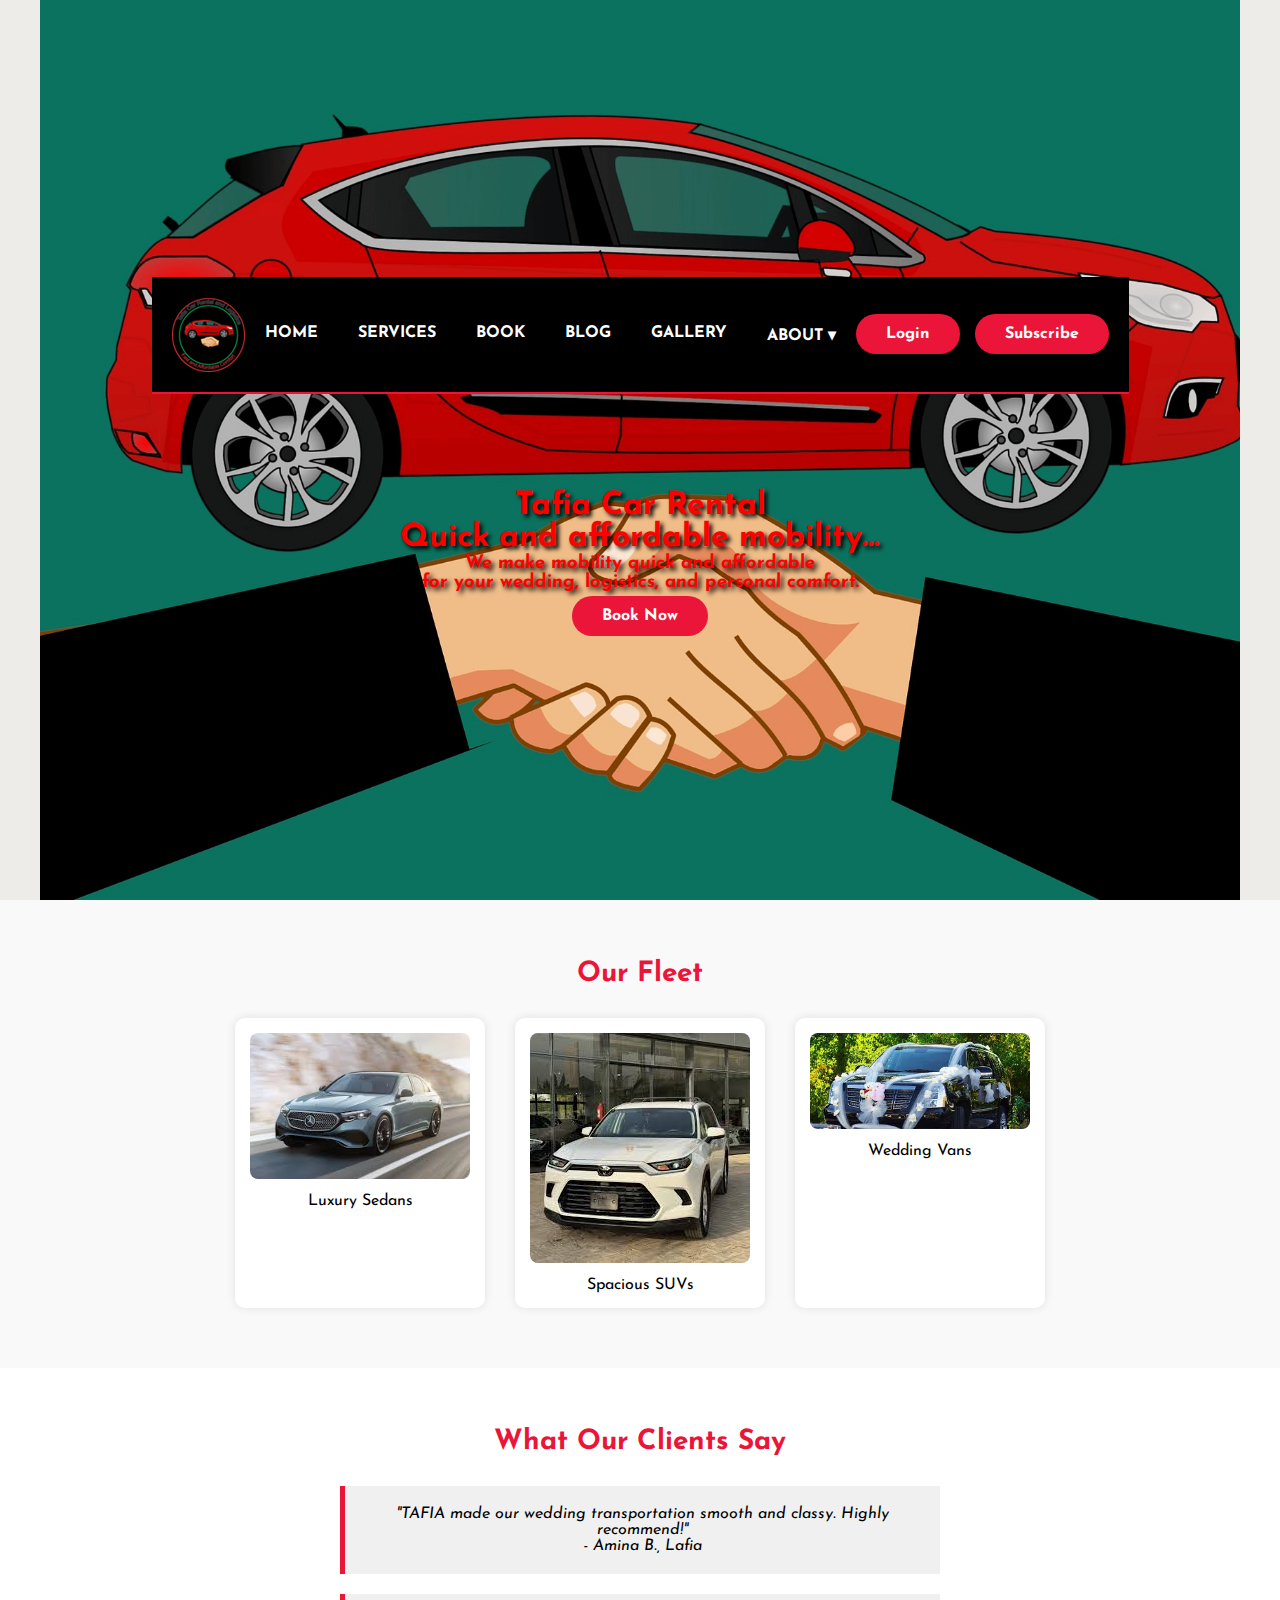
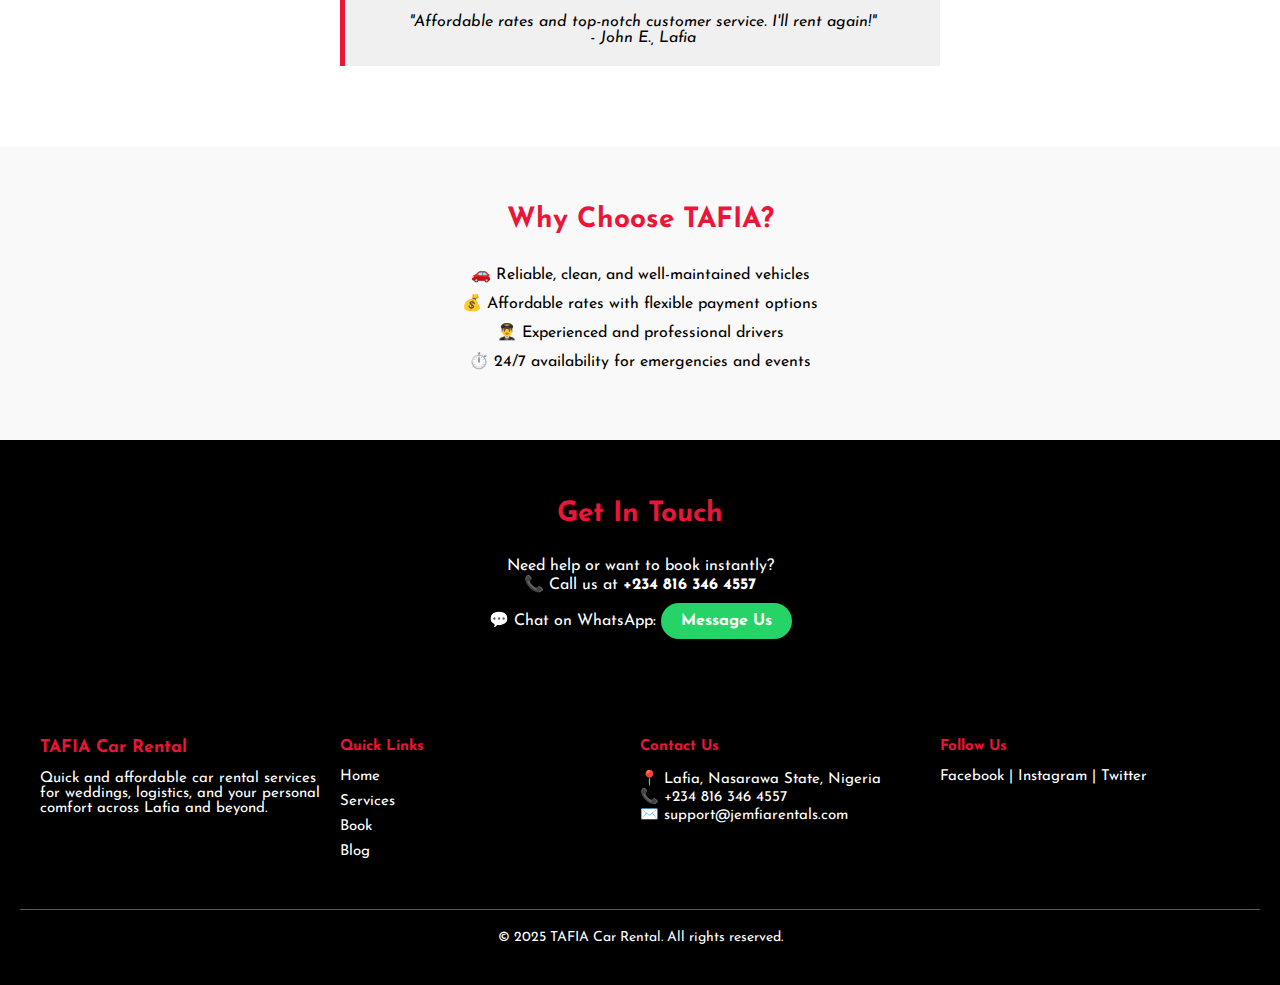
<file: index.html>
<!DOCTYPE HTML>
<html lang="en">
<head>
    <meta charset="UTF-8">
    <meta name="viewport" content="width=device-width, initial-scale=1.0">
    <meta name="description" content="Tafia Car Rental - Quick and affordable mobility solutions.">
    <meta name="keywords" content="Car Rental, Mobility, Wedding, Logistics, Comfort">
    <meta name="author" content="TAFIA">
    <meta name="robots" content="index, follow">
    <meta property="og:title" content="TAFIA Car Rental">
    <meta property="og:description" content="We make mobility quick and affordable for weddings, logistics, and personal comfort.">
    <meta name="twitter:card" content="summary_large_image">
    <meta name="twitter:title" content="TAFIA Car Rental">
    <meta name="twitter:description" content="Quick and affordable mobility solutions for all occasions.">
    <link rel="icon" type="image/png" href="images/favicon.png">
    <link rel="stylesheet" href="css/style.css">
    
    <title>TAFIA Car Rental</title>
    <!-- Google Analytics -->
    <script async src="https://www.googletagmanager.com/gtag/js?id=G-XXXXXXX"></script>
    <script>
      window.dataLayer = window.dataLayer || [];
      function gtag(){ dataLayer.push(arguments); }
      gtag('js', new Date());
      gtag('config', 'G-L6NFEG2ND8');
    </script>
</head>
<body>

<div class="hero container">
    <nav class="nav flex-container">
      <img src="image/Tafia car rental.png" alt="TCRL">
        <ul class="nav-list">
            <li><a href="index.html">HOME</a></li>
            <li><a href="shop.html">SERVICES</a></li>
            <li><a href="book.html">BOOK</a></li>
            <li><a href="blog.html">BLOG</a></li>
            <li><a href="gallery.html">GALLERY</a></li>
            <li class="dropdown">
                <a href="#">ABOUT ▾</a>
                <ul class="dropdown-menu">
                    <li><a href="#fleet">Our Fleet</a></li>
                    <li><a href="#testimonials">Testimonials</a></li>
                    <li><a href="#why-us">Why Choose Us</a></li>
                    <li><a href="#contact">Contact Us</a></li>
                </ul>
            </li>
        </ul>
        <div class="auth-links">
            <a href="signin.html" class="sub btn-primary" id="in">Login</a>
            <a href="signup.html" class="sub btn-secondary">Subscribe</a>
        </div>
    </nav>

    <header id="showcase">
        <h1>Tafia Car Rental<br>Quick and affordable mobility...</h1>
        <h3 class="action text-center">We make mobility quick and affordable<br>for your wedding, logistics, and personal comfort.</h3>
        <br>
        <a href="book.html" class="button btn-lg">Book Now</a>
    </header>
</div>

<!-- Fleet Showcase Section -->
<section id="fleet" class="fleet">
  <h2>Our Fleet</h2>
  <div class="fleet-gallery">
    <div class="car-card">
      <img src="image/6.jpeg" alt="Sedan">
      <p>Luxury Sedans</p>
    </div>
    <div class="car-card">
      <img src="image/2.jpeg" alt="SUV">
      <p>Spacious SUVs</p>
    </div>
    <div class="car-card">
      <img src="image/wed.jpeg" alt="Van">
      <p>Wedding Vans</p>
    </div>
  </div>
</section>

<!-- Testimonials Section -->
<section id="testimonials" class="testimonials">
  <h2>What Our Clients Say</h2>
  <div class="testimonial-box">
    <p>"TAFIA made our wedding transportation smooth and classy. Highly recommend!"</p>
    <span>- Amina B., Lafia</span>
  </div>
  <div class="testimonial-box">
    <p>"Affordable rates and top-notch customer service. I'll rent again!"</p>
    <span>- John E., Lafia</span>
  </div>
</section>

<!-- Why Choose Us Section -->
<section id="why-us" class="why-us">
  <h2>Why Choose TAFIA?</h2>
  <ul>
    <li>🚗 Reliable, clean, and well-maintained vehicles</li>
    <li>💰 Affordable rates with flexible payment options</li>
    <li>👨‍✈️ Experienced and professional drivers</li>
    <li>⏱️ 24/7 availability for emergencies and events</li>
  </ul>
</section>

<!-- Contact / WhatsApp Section -->
<section id="contact" class="contact-info">
  <h2>Get In Touch</h2>
  <p>Need help or want to book instantly?</p>
  <p>📞 Call us at <strong>+234 816 346 4557</strong></p>
  <p>💬 Chat on WhatsApp: 
  <a href="https://wa.me/2348163464557" rel="noopener" target="_blank" class="whatsapp-btn">Message Us</a>
  </p>
</section>

</body>
<footer class="footer">
  <div class="footer-container">
    <div class="footer-section about">
      <h3>TAFIA Car Rental</h3>
      <p>Quick and affordable car rental services for weddings, logistics, and your personal comfort across Lafia and beyond.</p>
    </div>

    <div class="footer-section links">
      <h4>Quick Links</h4>
      <ul>
        <li><a href="index.html">Home</a></li>
        <li><a href="shop.html">Services</a></li>
        <li><a href="book.html">Book</a></li>
        <li><a href="blog.html">Blog</a></li>
      </ul>
    </div>

    <div class="footer-section contact">
      <h4>Contact Us</h4>
      <p>📍 Lafia, Nasarawa State, Nigeria</p>
      <p>📞 +234 816 346 4557</p>
      <p>✉️ support@jemfiarentals.com</p>
    </div>

    <div class="footer-section social">
      <h4>Follow Us</h4>
      <a href="#" target="_blank">Facebook</a> |
      <a href="#" target="_blank">Instagram</a> |
      <a href="#" target="_blank">Twitter</a>
    </div>
  </div>

  <div class="footer-bottom">
    <p>&copy; 2025 TAFIA Car Rental. All rights reserved.</p>
  </div>
</footer>

</html>


<!----
<!DOCTYPE HTML>
<html>
  
<Head>
<link rel="stylesheet" href="css/style.css">
<title>JEMFIA</title>
</Head>

<body> 

<div class="hero">
<nav>

<ul>

 
               <li> <a href="index.html"> HOME </a> </li>
              <li> <a href="book.html"> SERVICES</a> </li>
              <li> <a href="shop.html"> SHOP </a> </li>
               <li> <a href="blog.html"> BLOG </a> </li>
               
</ul>
            <a href="signin.html" class="sub" id="in">Sign-IN </a> 
            <a href="signup.html" class="sub"> Subscribe </a>
</nav>
<header id="showcase"> 
         <h1>Jemfia Car Rental<br> 
          quick and affordable mobility...
        </h1>
<h3 class="action"> we make mobility quick and affordable <br>
for your wedding, logistics, and perfornal comfort.</h3> <br>
<a href="signup.html" class="button"> Book Now </a>
</header>
</div>

<marquee>


 </marquee>
 


</body>
</html> -->
</file>
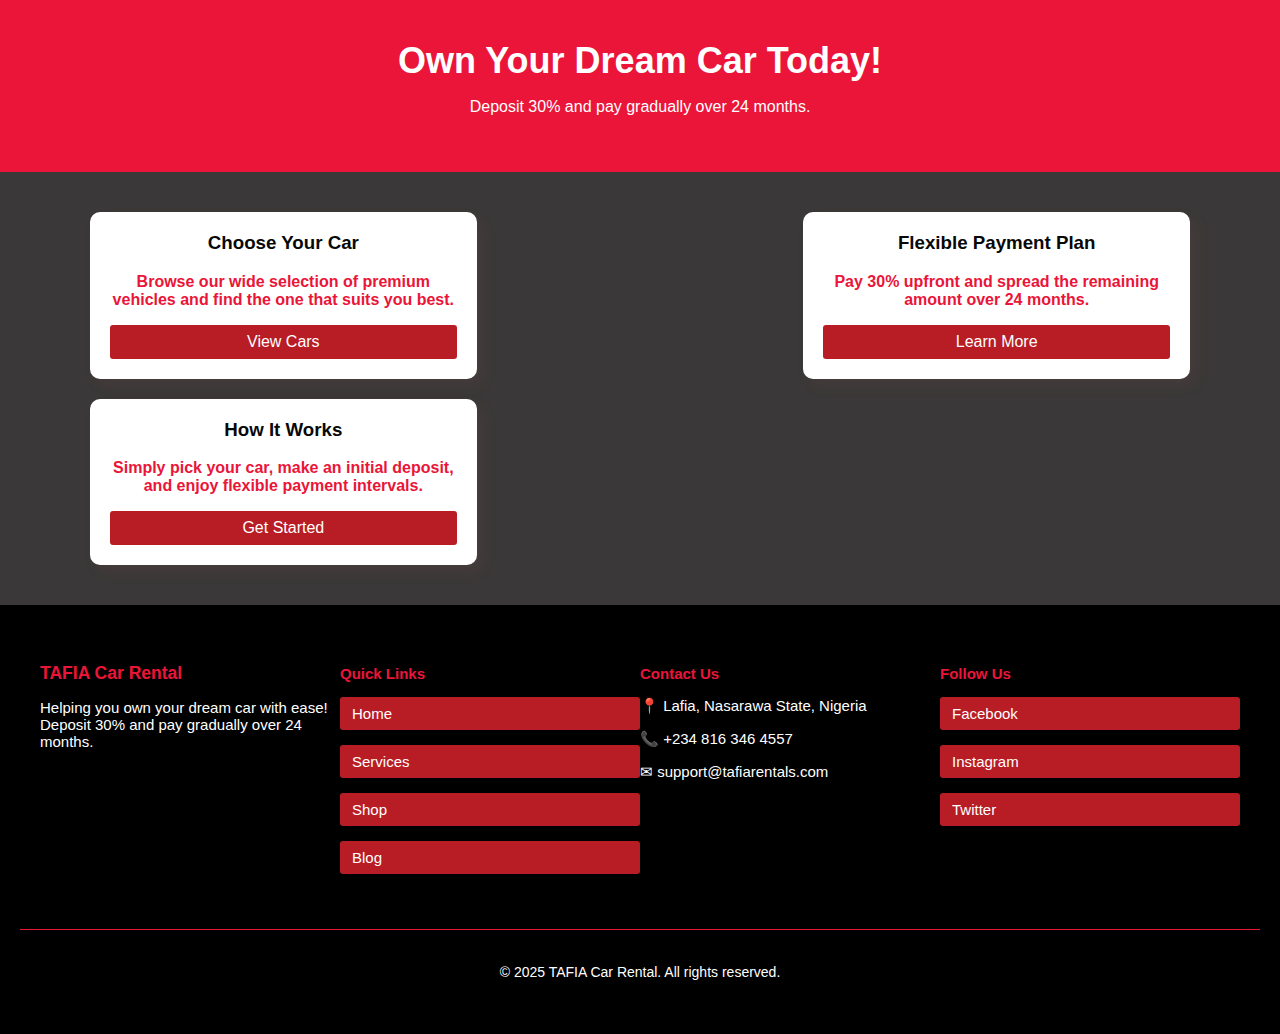
<file: car-buy.html>
<!DOCTYPE html>
<html lang="en">
<head>
    <meta charset="UTF-8">
    <meta name="viewport" content="width=device-width, initial-scale=1.0">
    <title>Buy a Car | TAFIA Car Rental</title>
    <link rel="stylesheet" href="css/car-buy.css">
</head>
<body>

    <header class="article-header">
        <h1>Own Your Dream Car Today!</h1>
        <p>Deposit 30% and pay gradually over 24 months.</p>
    </header>

    <section class="article-grid">
        <div class="article-item">
            <article class="article">
                <h3>Choose Your Car</h3>
                <p>Browse our wide selection of premium vehicles and find the one that suits you best.</p>
                <a href="car-selection.html">View Cars</a>
            </article>

            <article class="article">
                <h3>Flexible Payment Plan</h3>
                <p>Pay 30% upfront and spread the remaining amount over 24 months.</p>
                <a href="payment-options.html">Learn More</a>
            </article>

            <article class="article">
                <h3>How It Works</h3>
                <p>Simply pick your car, make an initial deposit, and enjoy flexible payment intervals.</p>
                <a href="how-it-works.html">Get Started</a>
            </article>
        </div>
    </section>

</body>

<footer class="footer">
    <div class="footer-container">
        <div class="footer-section about">
            <h3>TAFIA Car Rental</h3>
            <p>Helping you own your dream car with ease! Deposit 30% and pay gradually over 24 months.</p>
        </div>

        <div class="footer-section links">
            <h4>Quick Links</h4>
            <ul>
                <li><a href="index.html">Home</a></li>
                <li><a href="book.html">Services</a></li>
                <li><a href="shop.html">Shop</a></li>
                <li><a href="blog.html">Blog</a></li>
            </ul>
        </div>

        <div class="footer-section contact">
            <h4>Contact Us</h4>
            <p>📍 Lafia, Nasarawa State, Nigeria</p>
            <p>📞 +234 816 346 4557</p>
            <p>✉ support@tafiarentals.com</p>
        </div>

        <div class="footer-section social">
            <h4>Follow Us</h4>
            <a href="#" target="_blank">Facebook</a>
            <a href="#" target="_blank">Instagram</a>
            <a href="#" target="_blank">Twitter</a>
        </div>
    </div>

    <div class="footer-bottom">
        <p>&copy; 2025 TAFIA Car Rental. All rights reserved.</p>
    </div>
</footer>

</html>
</file>
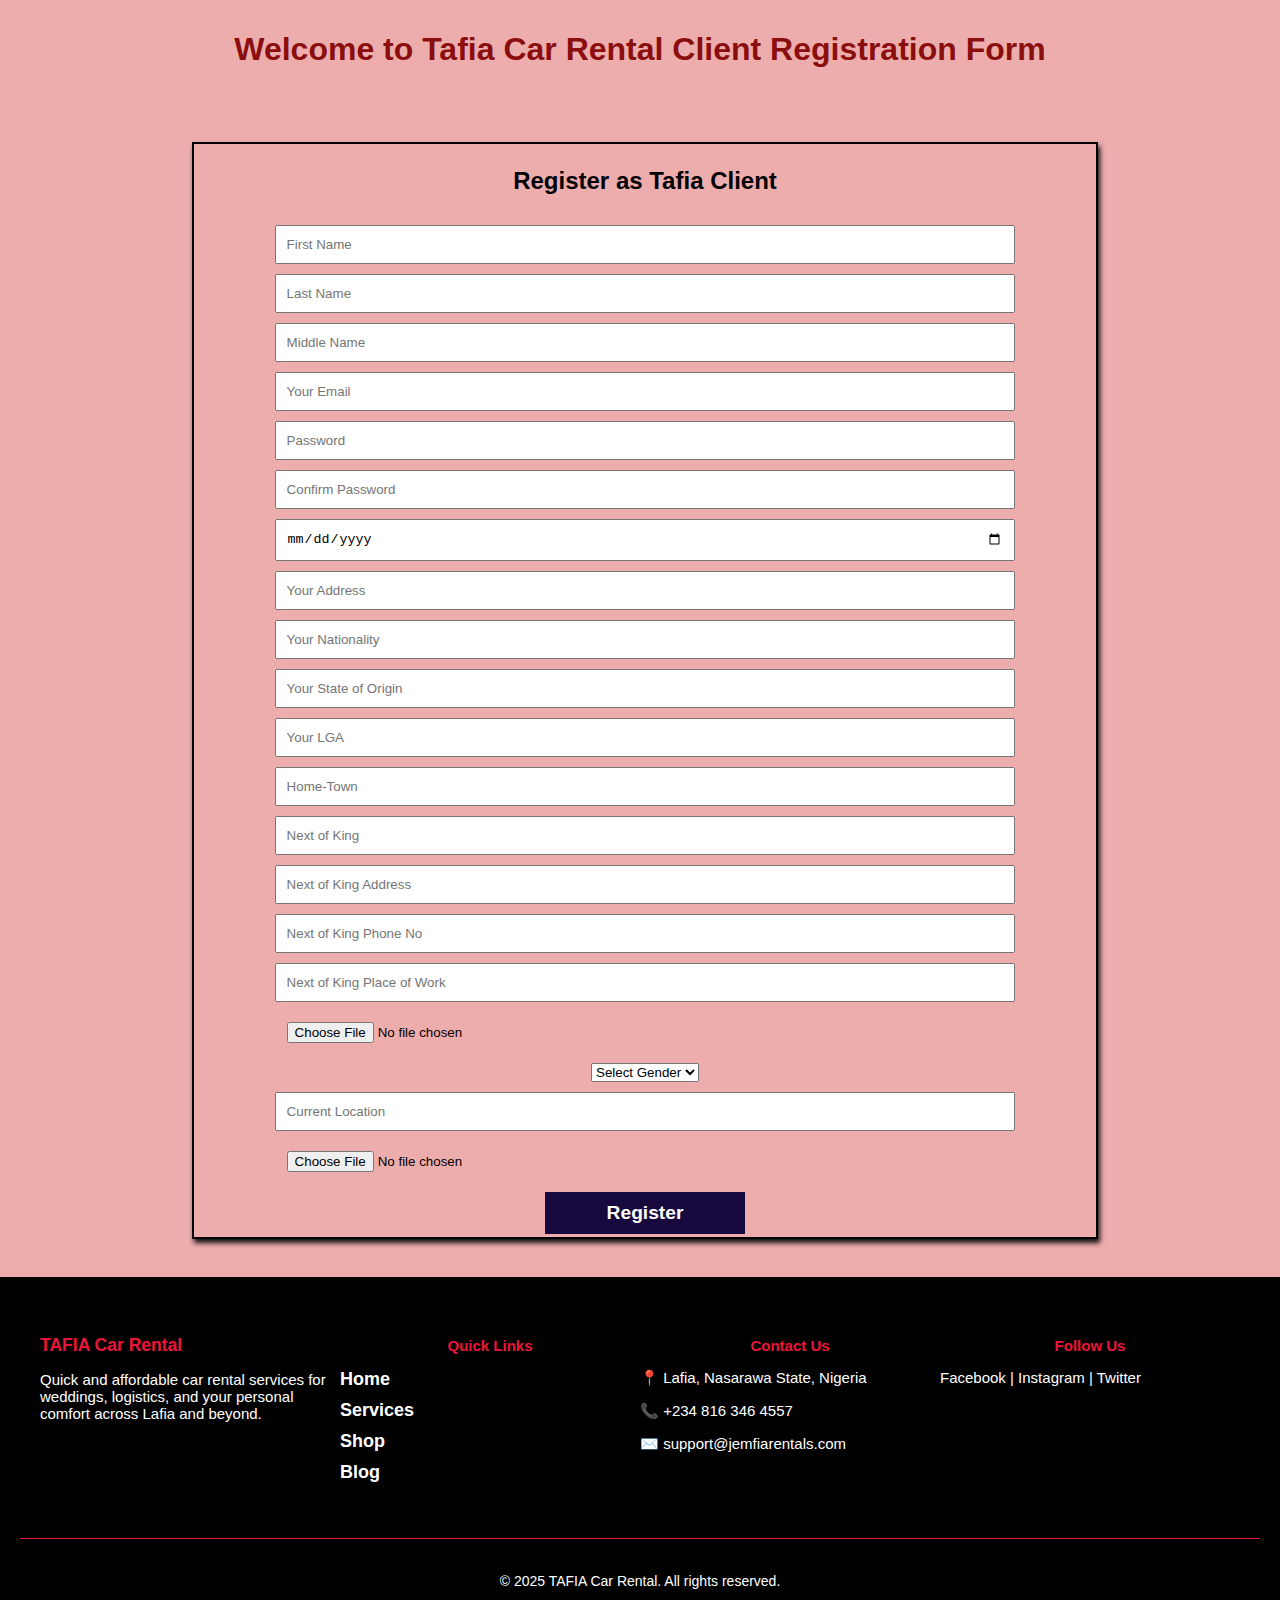
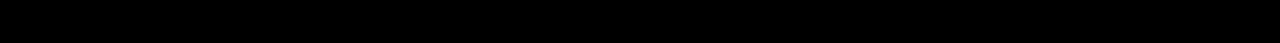
<file: client-signup.html>
<!DOCTYPE html>
<html lang="en">
<head>
    <meta charset="UTF-8">
    <meta name="viewport" content="width=device-width, initial-scale=1.0">
    <title>iShoppers - Registration</title>
    <link rel="stylesheet" href="css/register.css">
</head>
<body>
        <h1>Welcome to Tafia Car Rental Client Registration Form</h1>
        <section id="register">
            <h2>Register as Tafia Client</h2>
            <form id="register-form">
                <input type="text" name="name" placeholder="First Name" required>
                <input type="text" name="name0" placeholder="Last Name" required>
                <input type="text" name="name00" placeholder="Middle Name" optional>
                <input type="email" name="email" placeholder="Your Email" required>
                <input type="password" name="password" placeholder="Password" required>
                <input type="password" name="password" placeholder="Confirm Password" required>
                <input type="date" name="DoB" placeholder="Date of Birth" required>
                <input type="text" name="address" placeholder="Your Address" required>
                <input type="text" name="nationality" placeholder="Your Nationality" required>
                <input type="text" name="state" placeholder="Your State of Origin" required>
                <input type="text" name="localGA" placeholder="Your LGA" required>
                <input type="text" name="Town" placeholder="Home-Town" required>
                <input type="text" name="name2" placeholder="Next of King" required>
                <input type="text" name="guarantorAd" placeholder="Next of King Address" required>
                <input type="text" name="name1" placeholder="Next of King Phone No" required>
                <input type="text" name="name3" placeholder="Next of King Place of Work" required>
                <input type="file" id="next-profile_picture" name="profile_picture" placeholder="YourNext of King Photo">
                <select id="gender" title="gender" name="gender" required> <br>
                        <option value="">Select Gender</option>
                        <option value="male">Male</option>
                        <option value="female">Female</option>
    
                    </select>
        
                    <input type="text" id="location" name="location" placeholder="Current Location" required>
        
                    <input type="file" id="profile_picture" name="profile_picture" placeholder="Your Photo">
                <button type="submit" id="btn">Register</button>
            </form>
        </section>
       
        </body>
      
        <footer class="footer">
            <div class="footer-container">
              <div class="footer-section about">
                <h3>TAFIA Car Rental</h3>
                <p>Quick and affordable car rental services for weddings, logistics, and your personal comfort across Lafia and beyond.</p>
              </div>
          
              <div class="footer-section links">
                <h4>Quick Links</h4>
                <ul>
                  <li><a href="index.html">Home</a></li>
                  <li><a href="book.html">Services</a></li>
                  <li><a href="shop.html">Shop</a></li>
                  <li><a href="blog.html">Blog</a></li>
                </ul>
              </div>
          
              <div class="footer-section contact">
                <h4>Contact Us</h4>
                <p>📍 Lafia, Nasarawa State, Nigeria</p>
                <p>📞 +234 816 346 4557</p>
                <p>✉️ support@jemfiarentals.com</p>
              </div>
          
              <div class="footer-section social">
                <h4>Follow Us</h4>
                <a href="#" target="_blank">Facebook</a> |
                <a href="#" target="_blank">Instagram</a> |
                <a href="#" target="_blank">Twitter</a>
              </div>
            </div>
          
            <div class="footer-bottom">
              <p>&copy; 2025 TAFIA Car Rental. All rights reserved.</p>
            </div>
          </footer>
        </html>
</file>
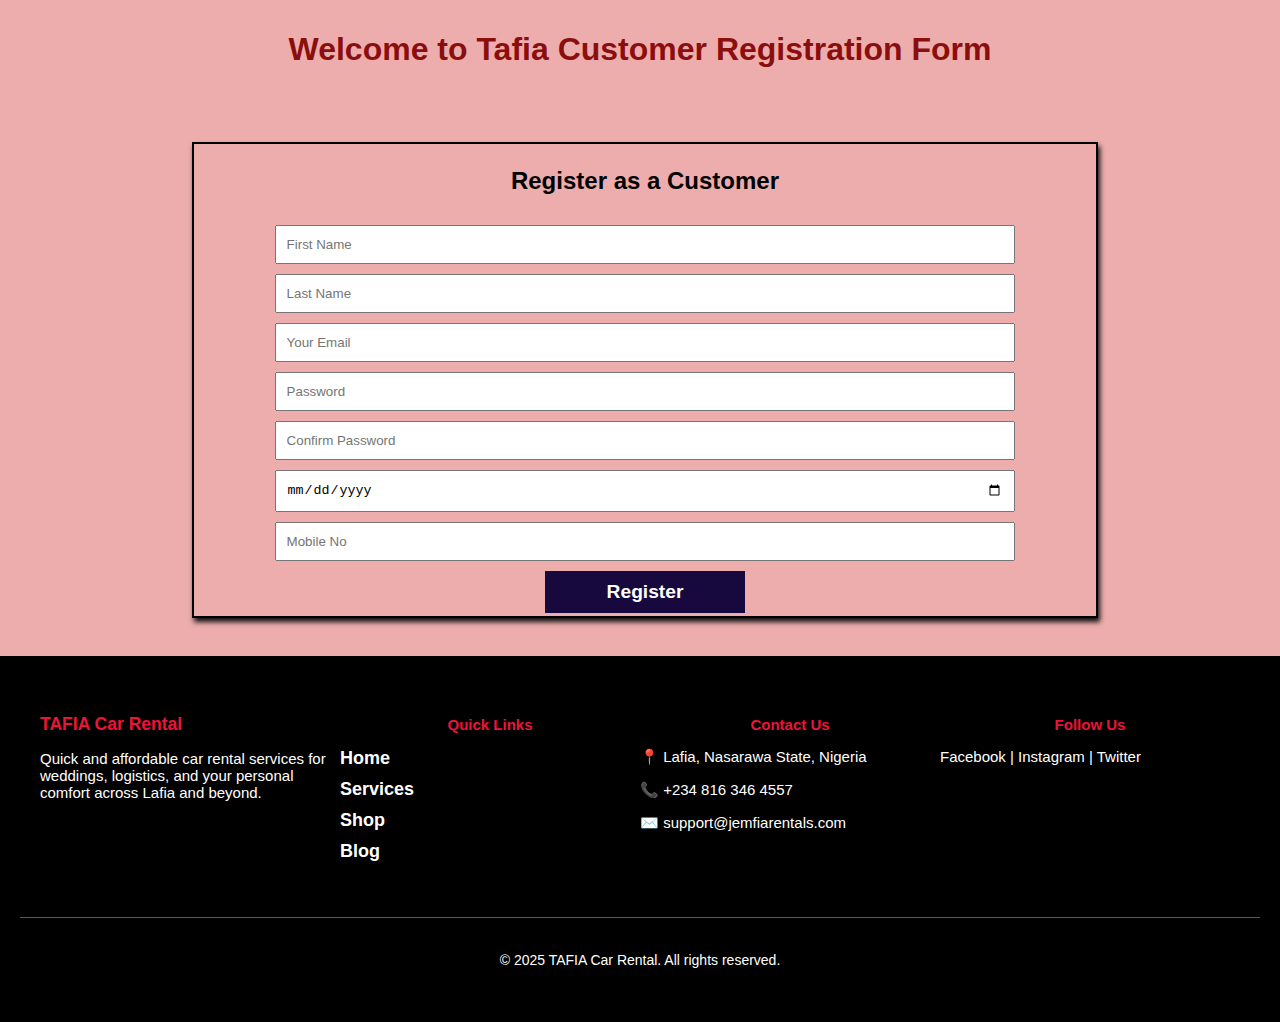
<file: customer-signup.html>
<!DOCTYPE html>
<html lang="en">
<head>
    <meta charset="UTF-8">
    <meta name="viewport" content="width=device-width, initial-scale=1.0">
    <title>Tafia| Customer - Registration</title>
    <link rel="stylesheet" href="css/register.css">
</head>
<body>
        <h1> Welcome to Tafia Customer Registration Form</h1>
        <section id="register">
            <h2>Register as a Customer</h2>
            <form id="register-form">
                <input type="text" name="name" placeholder="First Name" required>
                <input type="text" name="name" placeholder="Last Name" required>
                <input type="email" name="email" placeholder="Your Email" required>
                <input type="password" name="password" placeholder="Password" required>
                <input type="password" name="password" placeholder="Confirm Password" required>
                <input type="date" name="DoB" placeholder="Date of Birth" required>
                <input type="text" name="mobileno" placeholder="Mobile No" required>
                <button type="submit" id="btn">Register</button>
            </form>
        </section>
        
        </body>
        <script>
            document.getElementById('register-form').addEventListener('submit', function(event) {
    event.preventDefault();
    const name = event.target.name.value;
    const email = event.target.email.value;
    const password = event.target.password.value;
    const address = event.target.address.value;

    // Basic form validation
    if (!name || !email || !password || !address) {
        alert("All fields are required!");
        return;
    }

    // Sending data to the backend (placeholder)
    fetch('/register', {
        method: 'POST',
        headers: {
            'Content-Type': 'application/json'
        },
        body: JSON.stringify({ name, email, password, address })
    }).then(response => response.json())
      .then(data => {
        alert(data.message);
    }).catch(error => {
        console.error("Error:", error);
    });
});

        </script>
       
<footer class="footer">
    <div class="footer-container">
      <div class="footer-section about">
        <h3>TAFIA Car Rental</h3>
        <p>Quick and affordable car rental services for weddings, logistics, and your personal comfort across Lafia and beyond.</p>
      </div>
  
      <div class="footer-section links">
        <h4>Quick Links</h4>
        <ul>
          <li><a href="index.html">Home</a></li>
          <li><a href="book.html">Services</a></li>
          <li><a href="shop.html">Shop</a></li>
          <li><a href="blog.html">Blog</a></li>
        </ul>
      </div>
  
      <div class="footer-section contact">
        <h4>Contact Us</h4>
        <p>📍 Lafia, Nasarawa State, Nigeria</p>
        <p>📞 +234 816 346 4557</p>
        <p>✉️ support@jemfiarentals.com</p>
      </div>
  
      <div class="footer-section social">
        <h4>Follow Us</h4>
        <a href="#" target="_blank">Facebook</a> |
        <a href="#" target="_blank">Instagram</a> |
        <a href="#" target="_blank">Twitter</a>
      </div>
    </div>
  
    <div class="footer-bottom">
      <p>&copy; 2025 TAFIA Car Rental. All rights reserved.</p>
    </div>
  </footer>
        </html>
</file>
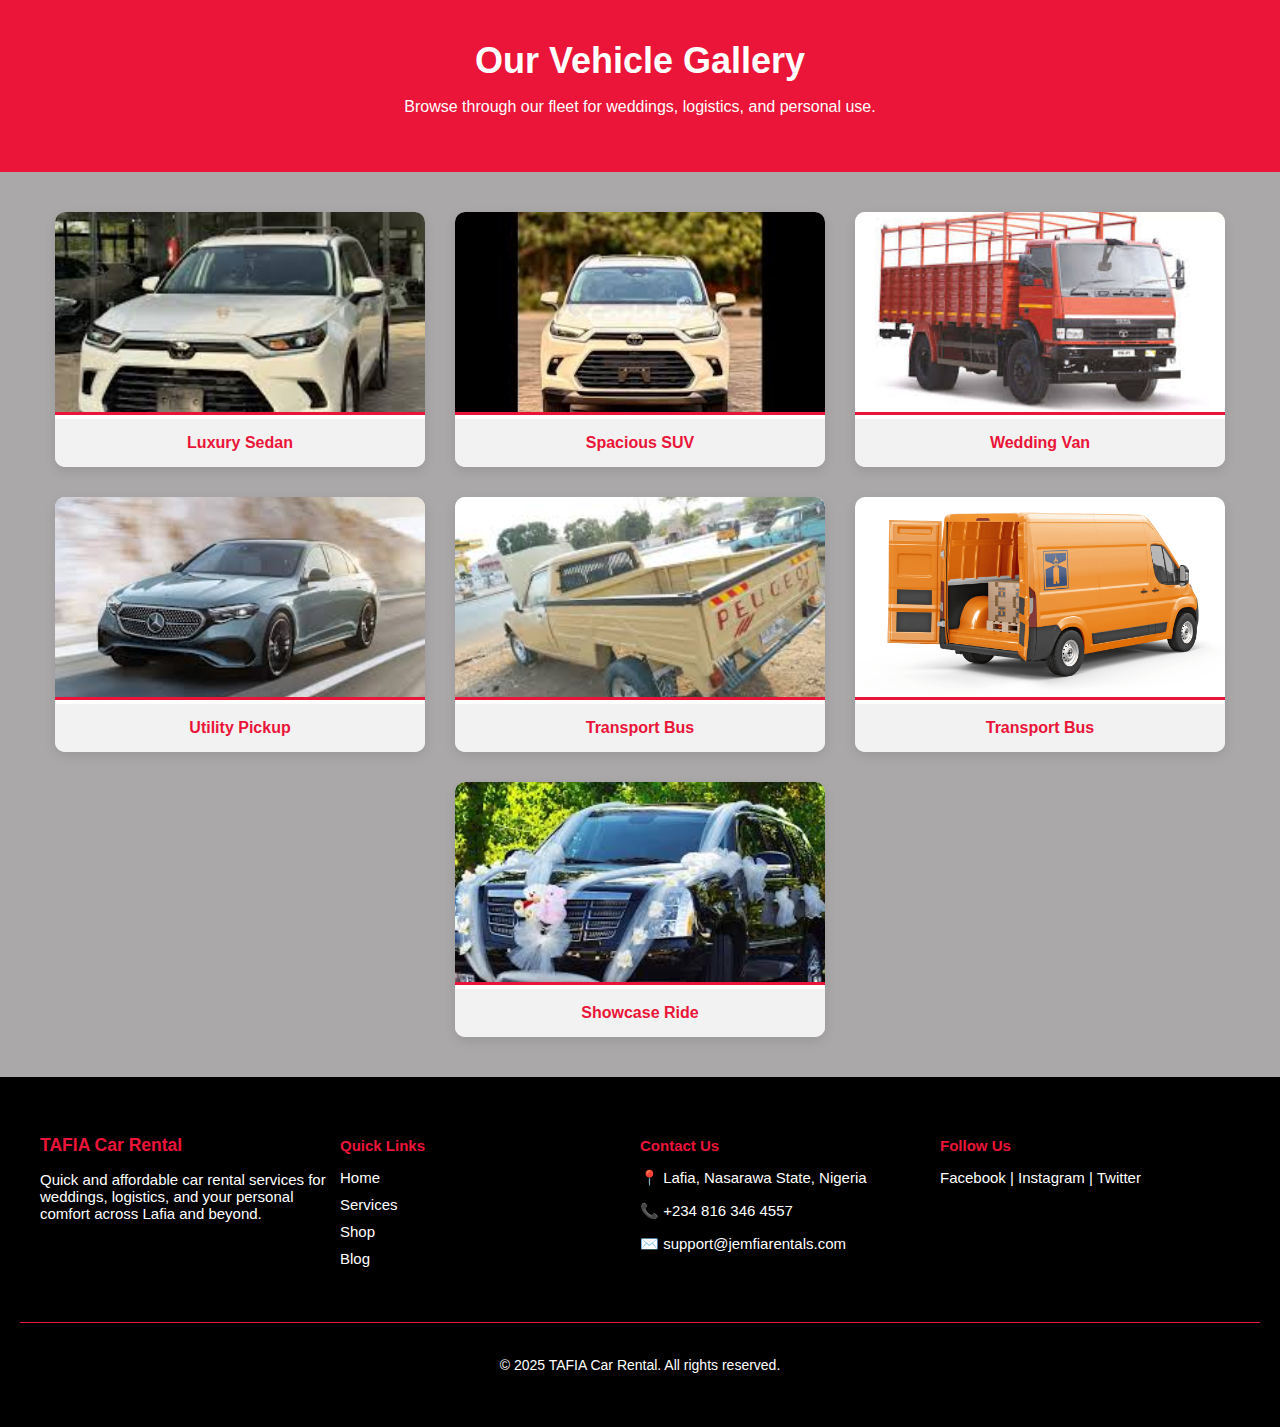
<file: gallery.html>
<!DOCTYPE html>
<html lang="en">
<head>
    <meta charset="UTF-8">
    <meta name="viewport" content="width=device-width, initial-scale=1.0">
    <title>Gallery | TAFIA Car Rental</title>
    <link rel="stylesheet" href="css/gallery-style.css">
</head>
<body>

    <header class="gallery-header">
        <h1>Our Vehicle Gallery</h1>
        <p>Browse through our fleet for weddings, logistics, and personal use.</p>
    </header>

    <section class="gallery-grid">
        <div class="gallery-item">
            <img src="image/2.jpeg" alt="Luxury Sedan">
            <p>Luxury Sedan</p>
        </div>
        <div class="gallery-item">
            <img src="image/3.jpeg" alt="Spacious SUV">
            <p>Spacious SUV</p>
        </div>
        <div class="gallery-item">
            <img src="image/4.jpeg" alt="Wedding Van">
            <p>Wedding Van</p>
        </div>
        <div class="gallery-item">
            <img src="image/6.jpeg" alt="Utility Pickup">
            <p>Utility Pickup</p>
        </div>
        <div class="gallery-item">
            <img src="image/5.jpeg" alt="Transport Bus">
            <p>Transport Bus</p>
        </div>
        <div class="gallery-item">
            <img src="image/7.png" alt="Transport Bus">
            <p>Transport Bus</p>
        </div>
        <div class="gallery-item">
            <img src="image/wed.jpeg" alt="Showcase Ride">
            <p>Showcase Ride</p>
        </div>
    </section>

</body>
<footer class="footer">
    <div class="footer-container">
      <div class="footer-section about">
        <h3>TAFIA Car Rental</h3>
        <p>Quick and affordable car rental services for weddings, logistics, and your personal comfort across Lafia and beyond.</p>
      </div>
  
      <div class="footer-section links">
        <h4>Quick Links</h4>
        <ul>
          <li><a href="index.html">Home</a></li>
          <li><a href="book.html">Services</a></li>
          <li><a href="shop.html">Shop</a></li>
          <li><a href="blog.html">Blog</a></li>
        </ul>
      </div>
  
      <div class="footer-section contact">
        <h4>Contact Us</h4>
        <p>📍 Lafia, Nasarawa State, Nigeria</p>
        <p>📞 +234 816 346 4557</p>
        <p>✉️ support@jemfiarentals.com</p>
      </div>
  
      <div class="footer-section social">
        <h4>Follow Us</h4>
        <a href="#" target="_blank">Facebook</a> |
        <a href="#" target="_blank">Instagram</a> |
        <a href="#" target="_blank">Twitter</a>
      </div>
    </div>
  
    <div class="footer-bottom">
      <p>&copy; 2025 TAFIA Car Rental. All rights reserved.</p>
    </div>
  </footer>
</html>
</file>
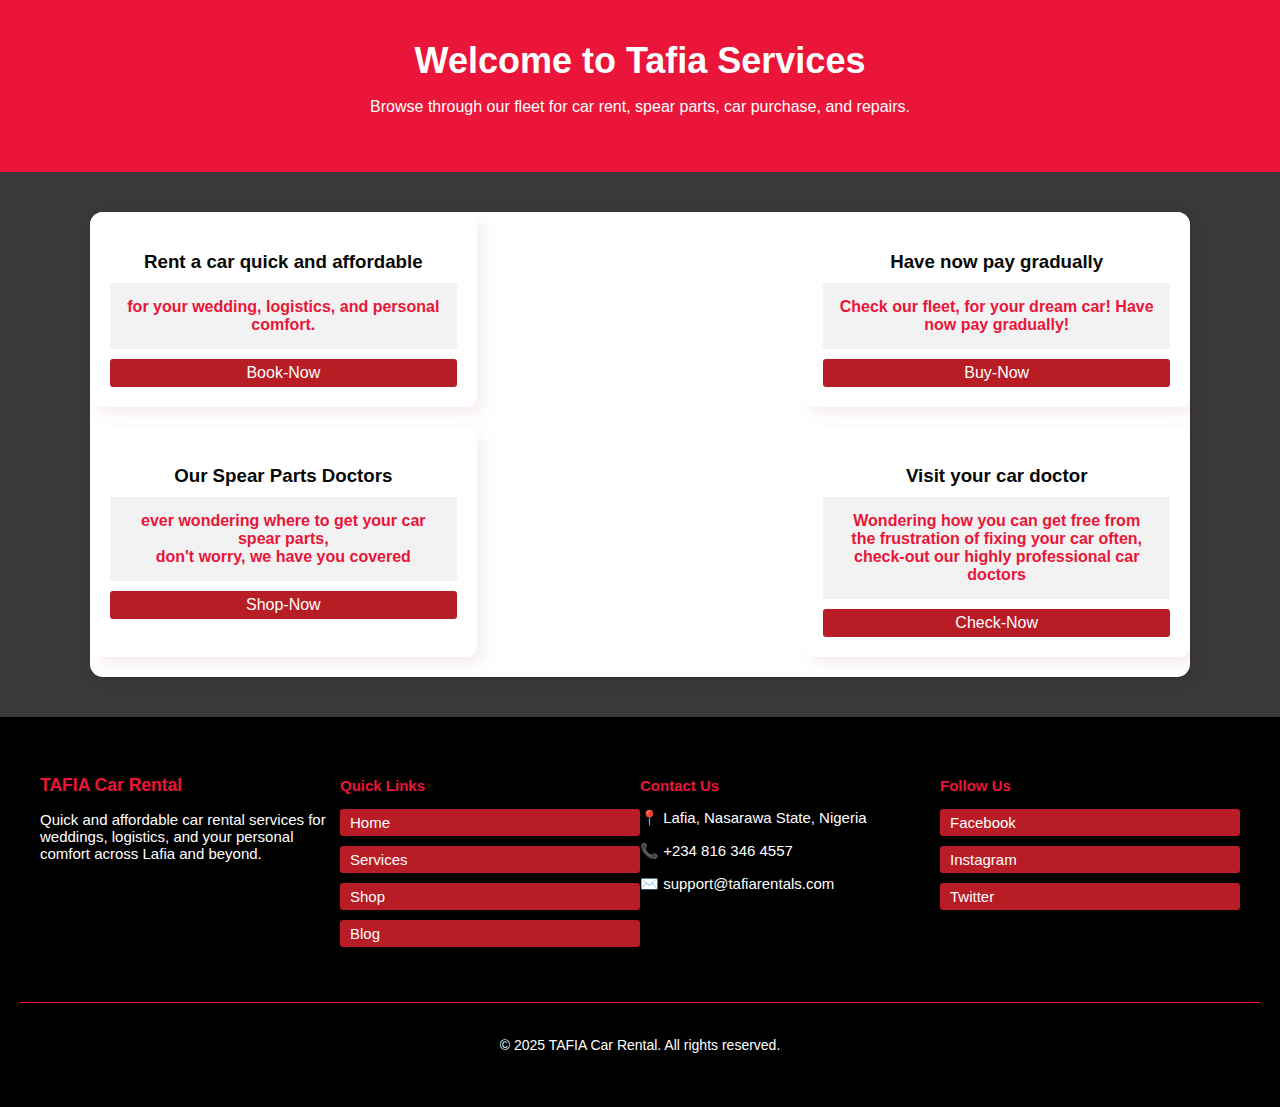
<file: shop.html>
<!DOCTYPE html>
<html lang="en">
<head>
    <meta charset="UTF-8">
    <meta name="viewport" content="width=device-width, initial-scale=1.0">
    <title>SHOP| TAFIA-CAR-&-RENTAL</title>
    <link rel="stylesheet" href="css/shop-style.css"> 
</head>
<body>
  
    <header class="article-header">
        <h1>Welcome to  Tafia Services</h1>
        <p>Browse through our fleet for car rent, spear parts, car purchase, and repairs.</p>
    </header>

    <section class="article-grid">
            <div class="article-item">
            <article class="article">
                <h3>Rent a car quick and affordable </h3>
                <p>for your wedding, logistics, and personal comfort.
                </p>
                <a href="book.html">Book-Now</a>
            
                
            </article>
            <article class="article">
            <h3>Have now pay gradually</h3>
                <p>Check our fleet, for your dream car! Have now pay gradually! </p>
                <a href="car-buy.html">Buy-Now</a>
                
</article>
<article class="article"> 
            <h3> Our Spear Parts Doctors </h3>
                <p>ever wondering where to get your car spear parts, <br> 
                  don't worry, we have you covered</p>
                <a href="car-spear.html">Shop-Now</a>
                
            </article>

            <article class="article"> 
                <h3>Visit your car doctor</h3>
                    <p>Wondering how you can get free from <br> the frustration of fixing your car often,<br>
                       check-out our highly professional car doctors
                       </p>
                    <a href="repair.html"> Check-Now</a>

                </article>

            </div>
        </section>


                
      
</body>

 
<footer class="footer">
    <div class="footer-container">
      <div class="footer-section about">
        <h3>TAFIA Car Rental</h3>
        <p>Quick and affordable car rental services for weddings, logistics, and your personal comfort across Lafia and beyond.</p>
      </div>
  
      <div class="footer-section links">
        <h4>Quick Links</h4>
        <ul>
          <li><a href="index.html">Home</a></li>
          <li><a href="book.html">Services</a></li>
          <li><a href="shop.html">Shop</a></li>
          <li><a href="blog.html">Blog</a></li>
        </ul>
      </div>
  
      <div class="footer-section contact">
        <h4>Contact Us</h4>
        <p>📍 Lafia, Nasarawa State, Nigeria</p>
        <p>📞 +234 816 346 4557</p>
        <p>✉️ support@tafiarentals.com</p>
      </div>
  
      <div class="footer-section social">
        <h4>Follow Us</h4>
        <a href="#" target="_blank">Facebook</a> 
        <a href="#" target="_blank">Instagram</a> 
        <a href="#" target="_blank">Twitter</a>
      </div>
    </div>
  
    <div class="footer-bottom">
      <p>&copy; 2025 TAFIA Car Rental. All rights reserved.</p>
    </div>
  </footer>
</html>
</file>
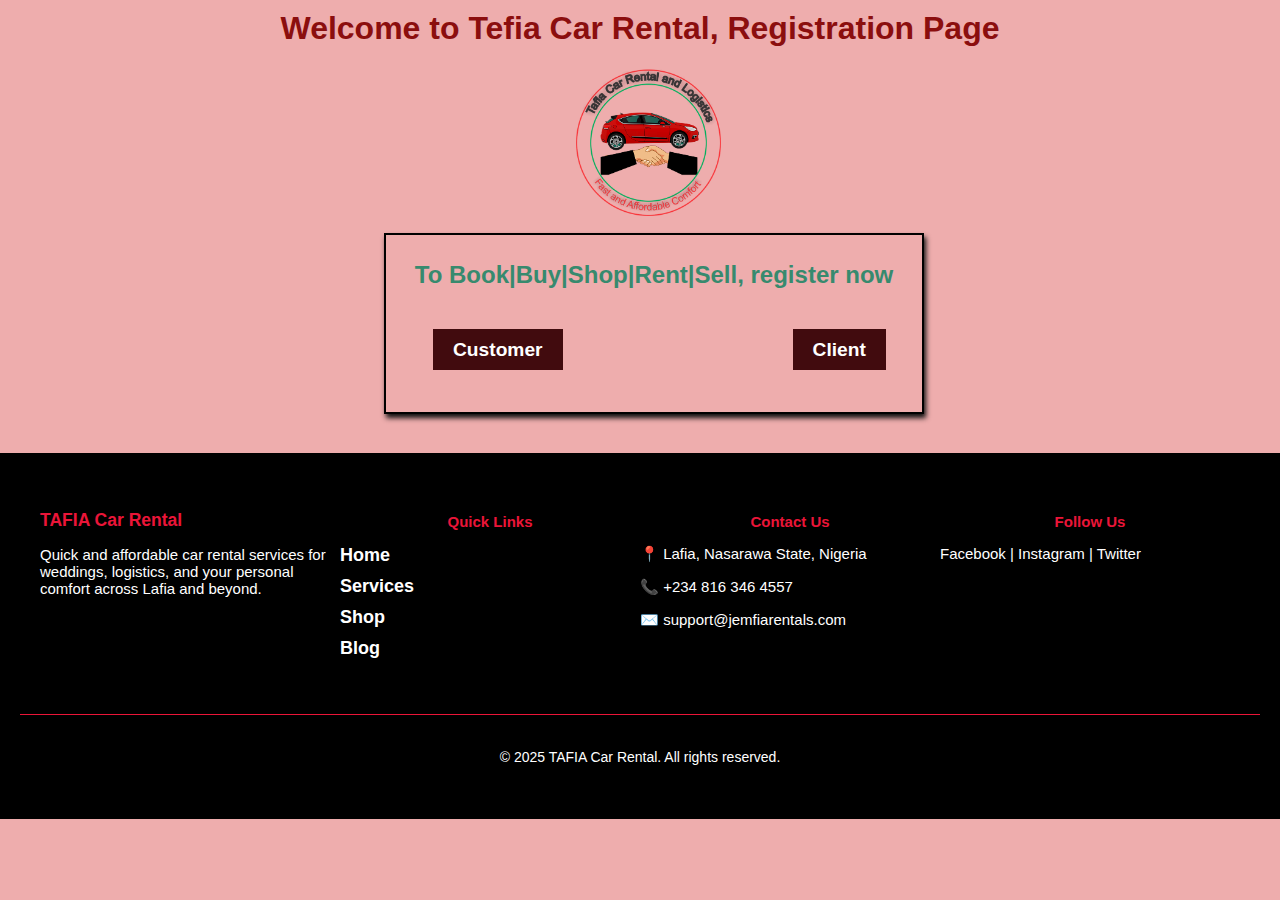
<file: signup.html>
<!DOCTYPE html>
<html lang="en">
<head>
    <meta charset="UTF-8">
    <meta name="viewport" content="width=device-width, initial-scale=1.0">
    <title>Registration| Tafia Car Rental</title>
    <link rel="stylesheet" href="css/register.css">
</head>
<body>
    <header class="header"> Welcome to Tefia Car Rental, Registration Page </header>
    <img src="image/Tafia car rental1.png" alt="logo" id="shoplogo">
    
<div id="regi">
    <h2 id="hen"> To Book|Buy|Shop|Rent|Sell, register now</h2>
    <ul class="menu">
        <li > <a href="customer-signup.html"  id="btn1" class="btn"> Customer </a></li>
        <li  > <a href="client-signup.html" id="btn2" class="btn">Client</a></li>
    </ul>
</div> 

    
</body>


<footer class="footer">
    <div class="footer-container">
      <div class="footer-section about">
        <h3>TAFIA Car Rental</h3>
        <p>Quick and affordable car rental services for weddings, logistics, and your personal comfort across Lafia and beyond.</p>
      </div>
  
      <div class="footer-section links">
        <h4>Quick Links</h4>
        <ul>
          <li><a href="index.html">Home</a></li>
          <li><a href="book.html">Services</a></li>
          <li><a href="shop.html">Shop</a></li>
          <li><a href="blog.html">Blog</a></li>
        </ul>
      </div>
  
      <div class="footer-section contact">
        <h4>Contact Us</h4>
        <p>📍 Lafia, Nasarawa State, Nigeria</p>
        <p>📞 +234 816 346 4557</p>
        <p>✉️ support@jemfiarentals.com</p>
      </div>
  
      <div class="footer-section social">
        <h4>Follow Us</h4>
        <a href="#" target="_blank">Facebook</a> |
        <a href="#" target="_blank">Instagram</a> |
        <a href="#" target="_blank">Twitter</a>
      </div>
    </div>
  
    <div class="footer-bottom">
      <p>&copy; 2025 TAFIA Car Rental. All rights reserved.</p>
    </div>
  </footer>
</html>
</file>
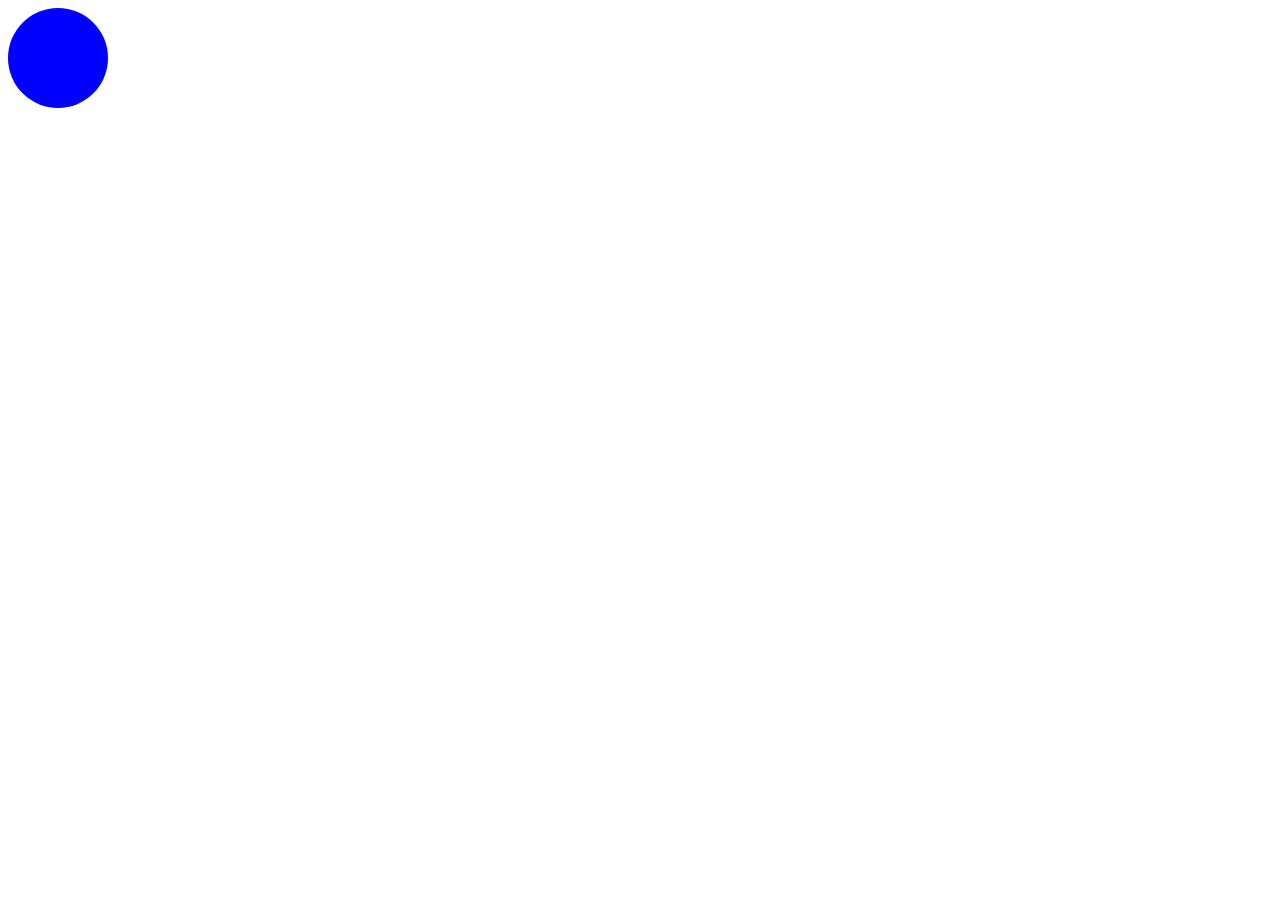
<file: image/test.html>
<!DOCTYPE html> <html> <head> <style> .circle {   width: 100px;   height: 100px;   background-color: blue;   border-radius: 50%;   transition: background-color 2s ease; } .circle:hover {   background-color: purple; } </style> </head> <body> 
 
<div class="circle"></div> 
 
</body> </html>
</file>
<file: css/style.css>
@import url('https://fonts.googleapis.com/css2?family=Josefin+Sans:wght@400;700&display=swap');

* {
    margin: 0;
    padding: 0;
    box-sizing: border-box;
    font-family: 'Josefin Sans', sans-serif;
}
body{
   
  margin-top: 0%;
  background-color: rgb(238, 236, 233);
}
/* Container for Responsive Layout */
.container {
    width: 90%;
    background-image: url('../image/car-rental-lafia.png');
    max-width: 1200px;
    margin: 0 auto;
}

/* Hero Section */
.hero {
    height: 100vh;
    width: 100%;
    background-image: url('../image/car-rental-lafia.png');
    background-size: cover;
    background-position: center;
    text-align: center;
    display: flex;
    flex-direction: column;
    align-items: center;
    justify-content: center;
    background-color: rgba(0, 0, 0, 0.4);
}

/* Navigation */
.nav {
    display: flex;
    align-items: center;
    justify-content: space-between;
    padding: 20px;
    background: black;
    border-bottom: 2px solid #ea1538;
}

.nav-list {
    display: flex;
    list-style: none;
}

.nav-list li {
    padding: 10px 20px;
}

.nav-list li a {
    text-decoration: none;
    color: white;
    font-weight: bold;
    transition: color 0.4s ease-in-out;
}

.nav-list li a:hover {
    color: #ea1538;
}

.nav-list li a.active {
   border-bottom: 2px solid #ea1538;
}
.auth-links {
    display: flex;
    gap: 15px;
}

/* Buttons */
.sub,.button,.btn-primary,.btn-secondary,.btn-lg {
    border: none;
    text-decoration: none;
    background: #ea1538;
    padding: 12px 30px;
    color: white;
    font-weight: bold;
    border-radius: 30px;
    transition: transform 0.3s ease-in-out;
}

.sub:hover,.button:hover,.btn-primary:hover,.btn-secondary:hover {
    transform: scale(1.1);
    background: white;
    color: #ea1538;
}

/* Showcase */
#showcase h1 {
    margin-top: 20%;
    text-shadow: 3px 3px 4px black;
    color: rgb(255, 0, 0);
    text-align: center;
}

.action {
    color: red;
    text-shadow: 3px 3px 5px black;
    text-align: center;
}

/* Responsive Design */
@media screen and (max-width: 1024px) {
.container {
        width: 95%;
}

.nav-list {
        flex-direction: column;
}
}

@media screen and (max-width: 768px) {
.nav {
        flex-direction: column;
        text-align: center;
}

.auth-links {
        flex-direction: column;
        align-items: center;
}
}

@media screen and (max-width: 480px) {
    body {
        font-size: 14px;
}

.hero {
        height: auto;
        padding: 50px 0;
}

.nav-list li {
        padding: 5px 10px;
}

.button,.sub {
        padding: 10px 20px;
}
}

/* Section Headers */
section {
   padding: 60px 20px;
   background-color: #f9f9f9;
   text-align: center;
}

section h2 {
   color: #ea1538;
   margin-bottom: 30px;
   font-size: 28px;
}

/* Fleet Showcase */
.fleet-gallery {
   display: flex;
   justify-content: center;
   gap: 30px;
   flex-wrap: wrap;
}

.car-card {
   background: white;
   border-radius: 10px;
   box-shadow: 0 0 10px rgba(0,0,0,0.1);
   padding: 15px;
   width: 250px;
}

.car-card img {
   width: 100%;
   border-radius: 8px;
   margin-bottom: 10px;
}

/* Testimonials */
.testimonials {
   background: #fff;
}

.testimonial-box {
   max-width: 600px;
   margin: 20px auto;
   font-style: italic;
   background: #f0f0f0;
   padding: 20px;
   border-left: 5px solid #ea1538;
}

/* Why Choose Us */
.why-us ul {
   list-style: none;
   padding: 0;
}

.why-us ul li {
   margin: 10px 0;
   font-size: 16px;
}

/* Contact Info */
.contact-info {
   background: black;
   color: white;
}

.contact-info a.whatsapp-btn {
   display: inline-block;
   margin-top: 10px;
   background: #25D366;
   color: white;
   padding: 10px 20px;
   border-radius: 30px;
   text-decoration: none;
   font-weight: bold;
}

.contact-info a.whatsapp-btn:hover {
   background: white;
   color: #25D366;
   border: 2px solid #25D366;
}
/* Dropdown Menu Styling */
.dropdown {
   position: relative;
}

.dropdown-menu {
   display: none;
   position: absolute;
   background-color: black;
   top: 100%;
   left: 0;
   min-width: 160px;
   z-index: 999;
   flex-direction: column;
   box-shadow: 0px 8px 16px rgba(0,0,0,0.2);
}

.dropdown:hover .dropdown-menu {
   display: flex;
}

.dropdown-menu li {
   padding: 10px;
   text-align: left;
}

.dropdown-menu li a {
   color: white;
   text-decoration: none;
   display: block;
}

.dropdown-menu li a:hover {
   background-color: #ea1538;
   color: white;
}

.footer {
   background: black;
   color: white;
   padding: 40px 20px;
   font-size: 15px;
}

.footer-container {
   display: flex;
   flex-wrap: wrap;
   justify-content: space-between;
   max-width: 1200px;
   margin: auto;
}

.footer-section {
   flex: 1;
   min-width: 200px;
   margin-bottom: 20px;
}

.footer-section h3,
.footer-section h4 {
   color: #ea1538;
   margin-bottom: 15px;
}

.footer-section ul {
   list-style: none;
   padding: 0;
}

.footer-section ul li {
   margin-bottom: 10px;
}

.footer-section ul li a,
.footer-section a {
   color: white;
   text-decoration: none;
}

.footer-section a:hover {
   color: #ea1538;
}

.footer-bottom {
   text-align: center;
   border-top: 1px solid #ea1538;
   padding-top: 20px;
   margin-top: 20px;
   font-size: 14px;
}

@media screen and (max-width: 768px) {
   .footer-container {
       flex-direction: column;
       text-align: center;
   }
}


/*
@import url('https://fonts.googleapis.com/css2?family=Josefin+Sans:wght@400;700&display=swap');
*{
   margin:0;
   padding:0;
box-sizing:border-box;
font-family:'Josefin Sans' Sans-Serif;

}

.hero{
height:100vh;
width:100%;
background-image:url('../image/car-rental-lafia.jpg');
background-size:cover;
background-position:center;
justify-items: center;
text-align: center;
background-color: rgba(0, 0, 0, 0.2), rgba(0, 0, 0, 0.2);
}
ul{float:left;}

nav{
display:flex;
align-items:center;
justify-content:space-between;
padding-top:40px;
padding-right:10px;
padding-left:10px;
border:1px groove black;
border-position:fixed;
background:black;
}


header{
   width: 100vw;
   height: 100vh;
text-align:center;
align-items:left;
justify-content:left;
color:rgb(255,0,0);
margin-top:40px;
padding:0px 20px;
text-shadow: 3px 3px 4px black;
float: left;
top: 2px;

}



nav ul li{
list-style-type:none;
display:inline-block;
padding:10px 20px;
}

nav ul li a{
text-decoration:none;
color:white;
font-weight:bold;
text-align: center;
padding-bottom: 25px;
}

nav ul li a:hover{
color:#ea1538;
transition:.4s;
}

.sub{
border:none;
text-decoration:none;
background:#ea1538;
padding:12px 30px;
color:white;
font-weight:bold;
border-radius:30px;
margin-bottom: 20px;
}
.sub:hover{
transform:scale(1.2);
cursor:pointer;
}
#in{
   margin-right: 15px;
}
.button{
margin-top:7%;
border:none;
text-decoration:none;
background:#ea1538;
padding:12px 30px;
color:white;
font-weight:bold;
border-radius:30px;
line-height:1.9;
}
.action{
          color:red;
          text-shadow: 3px 3px 5px black;
}

.sub:hover
{
transform:scale(1.1);
cursor:pointer;
background:white;
color:#ea1538;
}

#showcase h1{
   margin-top: 20%;
}

*/
</file>
<file: css/car-buy.css>
/* Base Styles */
body {
    font-family: 'Josefin Sans', sans-serif;
    margin: 0;
    padding: 0;
    background-color: #3a3838;
    color: #ebe6e6;
}

/* Header Section */
.article-header {
    background-color: #ea1538;
    color: white;
    padding: 40px 20px;
    text-align: center;
}

.article-header h1 {
    margin: 0;
    font-size: 36px;
}

/* Main Content Grid */
.article-grid {
    display: flex;
    flex-wrap: wrap;
    justify-content: center;
    gap: 30px;
    padding: 40px 20px;
    max-width: 1100px;
    margin: auto;
}

.article-item {
    display: flex;
    flex-wrap: wrap;
    justify-content: space-between;
    gap: 20px;
}

/* Card Styles */
.article {
    background-color: #fff;
    border-radius: 10px;
    box-shadow: 7px 7px 14px rgba(177, 86, 86, 0.1);
    padding: 20px;
    width: calc(33.33% - 20px);
    color: #080807;
    text-align: center;
    transition: transform 0.3s ease;
}

.article:hover {
    transform: scale(1.03);
}

.article h3 {
    margin-top: 0;
    color: #080807;
}

.article p {
    font-weight: bold;
    color: #ea1538;
}

a {
    display: block;
    background-color: #b81c24;
    color: #fff;
    padding: 8px 12px;
    border-radius: 3px;
    text-decoration: none;
    margin-top: 15px;
    transition: background-color 0.3s ease;
}

a:hover {
    background-color: #0056b3;
    color: #f2f2f2;
}

/* Footer Styling */
.footer {
    background: black;
    color: white;
    padding: 40px 20px;
    font-size: 15px;
}

.footer-container {
    display: flex;
    flex-wrap: wrap;
    justify-content: space-between;
    max-width: 1200px;
    margin: auto;
}

.footer-section {
    flex: 1;
    min-width: 200px;
    margin-bottom: 20px;
}

.footer-section h3,
.footer-section h4 {
    color: #ea1538;
    margin-bottom: 15px;
}

.footer-section ul {
    list-style: none;
    padding: 0;
}

.footer-section ul li {
    margin-bottom: 10px;
}

.footer-section ul li a,
.footer-section a {
    color: white;
    text-decoration: none;
}

.footer-section a:hover {
    color: #ea1538;
}

.footer-bottom {
    text-align: center;
    border-top: 1px solid #ea1538;
    padding-top: 20px;
    margin-top: 20px;
    font-size: 14px;
}

/* Responsive Design */
@media screen and (max-width: 768px) {
.article {
        width: calc(50% - 20px);
}

.footer-container {
        flex-direction: column;
        text-align: center;
}
}

@media screen and (max-width: 480px) {
.article {
        width: 100%;
}
}
</file>
<file: css/register.css>
body {
    font-family: Arial, sans-serif;
    margin: 0;
    padding: 0;
    background-color:rgb(238, 173, 173);
   
}

.header {
    background-color: rgb(48, 8, 8)(180, 89, 89);
    border-bottom: #080808;
    color: #8b0e0e;
    padding: 10px;
    text-align: center;
    font-size: xx-large;
    font-weight: bolder;
}
h1 {
    background-color: rgb(48, 8, 8)(180, 89, 89);
    border-bottom: #080808;
    color: #8b0e0e;
    padding: 10px;
    text-align: center;
    font-size: xx-large;
    font-weight: bolder;
}



section {
    padding: 3px;
    text-align: center;
    border: 2px solid black;
  display: flex;
  flex-direction: column;
  text-shadow: 2px -2px -2px black;
  box-shadow: 2px 4px 5px rgb(12, 12, 12);
  box-shadow: 2px 4px 5px green;
  box-shadow: 2px 4px 5px rgb(17, 17, 17);
  width: 70%;
  margin-left: 15%;
  margin-top: 5%;
  margin-bottom: 3%;
}

#regi {
    padding:0.37rem 0.75rem ;
    text-align: center;
    border: 2px solid black;
  /*display: flex;
  flex-direction: column; */
  text-shadow: 2px -2px -2px black;
  box-shadow: 2px 4px 5px rgb(12, 12, 12);
  box-shadow: 2px 4px 5px green;
  box-shadow: 2px 4px 5px rgb(17, 17, 17);
  width: 40%;
  margin-left: 30%;
  margin-top: 1%; 
  margin-bottom: 3%;

}
.menu {
    list-style-type: none; /* Remove default list styles */
    padding: 30px; /* Remove padding */
      /*margin: 0; Remove margin */
    display: flex;  /*Flex display for horizontal layout */
    
    
  }

#shoplogo {
    /* width: 50px;*/
     padding: 0px;
     margin-top: 10px;
     margin-bottom: 0px;
     height: 149px;
       margin-left: 45%;
   }
ul li a {
    text-decoration: none;
    color: white;
    font-size: larger;
    font-weight: bolder;
    
}
#register-form input {
    display: block;
    margin: 10px auto;
    padding: 10px;
    width: 80%;
}
#btn2 {
    text-align: center;
    margin-right: 1px;
    margin-left: 220px;
    
    

}
h4 {
    text-align: center;
    color: rgb(255, 255, 255);
}
#hen{
    color: rgb(55, 138, 110)
}
#btn1 {
    text-align: center;
    margin-right: 10px;
    margin-left: 5px;
    left: 50px;
}
#register-form button {
    padding: 10px 20px;
    background-color: #17093d;
    color: white;
    border: none;
    cursor: pointer;
    width: 200px;
    font-size: larger;
    font-weight: bolder;
}
.btn {
    padding: 10px 20px;
    justify-content: space-between;
    align-items: center;
    background-color: #410b0e;
    color: white;
    border: none;
    cursor: pointer;
    width: 200px;
    font-size: larger;
    font-weight: bolder;
    margin-left: 265%;
}

.btn:hover {
    transform: scaleX(1.3);
    transition: cubic-bezier(0.175, 0.885, 0.32, 1.275);
    background-color: skyblue;
    color: black;
}
#btn:hover {
    transform: scaleX(1.3);
    transition: cubic-bezier(0.175, 0.885, 0.32, 1.275);
    background-color: skyblue;
    color: black;
}


/* Responsive Adjustments */
@media screen and (max-width: 768px) {
    #regi #register-form {
        width: calc(50% - 30px);
    }
}

@media screen and (max-width: 480px) {
    #regi #register-form {
        width: 100%;
    }
}


.footer {
    background: black;
    color: white;
    padding: 40px 20px;
    font-size: 15px;
 }
 
 .footer-container {
    display: flex;
    flex-wrap: wrap;
    justify-content: space-between;
    max-width: 1200px;
    margin: auto;
 }
 
 .footer-section {
    flex: 1;
    min-width: 200px;
    margin-bottom: 20px;
 }
 
 .footer-section h3,
 .footer-section h4 {
    color: #ea1538;
    margin-bottom: 15px;
 }
 
 .footer-section ul {
    list-style: none;
    padding: 0;
 }
 
 .footer-section ul li {
    margin-bottom: 10px;
 }
 
 .footer-section ul li a,
 .footer-section a {
    color: white;
    text-decoration: none;
 }
 
 .footer-section a:hover {
    color: #ea1538;
 }
 
 .footer-bottom {
    text-align: center;
    border-top: 1px solid #ea1538;
    padding-top: 20px;
    margin-top: 20px;
    font-size: 14px;
 }
 
 @media screen and (max-width: 768px) {
    .footer-container {
        flex-direction: column;
        text-align: center;
    }
 }
</file>
<file: css/gallery-style.css>
body {
    font-family: 'Josefin Sans', sans-serif;
    margin: 0;
    padding: 0;
    background-color: #aaa8a8;
    color: #333;
}

.gallery-header {
    background-color: #ea1538;
    color: white;
    padding: 40px 20px;
    text-align: center;
}

.gallery-header h1 {
    margin: 0;
    font-size: 36px;
}

.gallery-grid {
    display: flex;
    flex-wrap: wrap;
    justify-content: center;
    gap: 30px;
    padding: 40px 20px;
    max-width: 1200px;
    margin: auto;
}

.gallery-item {
    background: white;
    border-radius: 10px;
    overflow: hidden;
    box-shadow: 0 4px 12px rgba(0,0,0,0.1);
    text-align: center;
    width: calc(33.333% - 30px);
    min-width: 280px;
    transition: transform 0.3s ease;
}

.gallery-item:hover {
    transform: scale(1.03);
}

.gallery-item img {
    width: 100%;
    height: 200px;
    object-fit: cover;
    border-bottom: 3px solid #ea1538;
}

.gallery-item p {
    padding: 15px;
    margin: 0;
    font-weight: bold;
    background: #f2f2f2;
    color: #ea1538;
}

/* Responsive Adjustments */
@media screen and (max-width: 768px) {
    .gallery-item {
        width: calc(50% - 30px);
    }
}

@media screen and (max-width: 480px) {
    .gallery-item {
        width: 100%;
    }
}


.footer {
    background: black;
    color: white;
    padding: 40px 20px;
    font-size: 15px;
 }
 
 .footer-container {
    display: flex;
    flex-wrap: wrap;
    justify-content: space-between;
    max-width: 1200px;
    margin: auto;
 }
 
 .footer-section {
    flex: 1;
    min-width: 200px;
    margin-bottom: 20px;
 }
 
 .footer-section h3,
 .footer-section h4 {
    color: #ea1538;
    margin-bottom: 15px;
 }
 
 .footer-section ul {
    list-style: none;
    padding: 0;
 }
 
 .footer-section ul li {
    margin-bottom: 10px;
 }
 
 .footer-section ul li a,
 .footer-section a {
    color: white;
    text-decoration: none;
 }
 
 .footer-section a:hover {
    color: #ea1538;
 }
 
 .footer-bottom {
    text-align: center;
    border-top: 1px solid #ea1538;
    padding-top: 20px;
    margin-top: 20px;
    font-size: 14px;
 }
 
 @media screen and (max-width: 768px) {
    .footer-container {
        flex-direction: column;
        text-align: center;
    }
 }
</file>
<file: css/shop-style.css>
body {
    font-family: 'Josefin Sans', sans-serif;
    margin: 0;
    padding: 0;
    background-color: #3a3838;
    color: #ebe6e6;
}

.article-header {
    background-color: #ea1538;
    color: white;
    padding: 40px 20px;
    text-align: center;
}

.article-header h1 {
    margin: 0;
    font-size: 36px;
}

.article-grid {
    display: flex;
    flex-wrap: wrap;
    justify-content: center;
    gap: 30px;
    padding: 40px 20px;
    max-width: 1100px;
    margin: auto;
}

.article-item {
    background: white;
    border-radius: 13px;
     overflow: hidden;
    display: flex;
    flex-wrap: wrap;
    justify-content: space-between;
    box-shadow: 4px 4px 12px rgba(0,0,0,0.1);
    text-align: center;
    /*width: calc(33.333% - 30px); */
    /*min-width: 280px;*/
    transition: transform 0.3s ease;
    flex-direction:row;
    row-gap:unset;
}

.article-item:hover {
    transform: scale(1.03);
}

.article-item img {
    width: 100%;
    height: 200px;
    object-fit: cover;
    border-bottom: 3px solid #ea1538;
}

.article-item p {
    padding: 15px;
    margin: 0;
    font-weight: bold;
    background: #f2f2f2;
    color: #ea1538;
}

.article {
    background-color: #fff;
    border-radius: 10px;
    box-shadow: 7px 7px 14px rgba(177, 86, 86, 0.1);
    padding: 20px;
    width: calc(33.33% - 20px);
    margin-bottom: 20px;
}

h3 {
    color: #080807;
    margin-bottom: 10px;
}

a {
    display: block;
    background-color: #b81c24;
    color: #fff;
    padding: 5px 10px;
    text-decoration: none;
    border-radius: 3px;
    margin-top: 10px;
    transition: background-color 0.3s;
}

a:hover {
    background-color: #0056b3;
    color: #f2f2f2;
}


/* Responsive Adjustments */
@media screen and (max-width: 768px) {
    .gallery-item {
        width: calc(50% - 30px);
    }
}

@media screen and (max-width: 480px) {
    .gallery-item {
        width: 100%;
    }
}


.footer {
    background: black;
    color: white;
    padding: 40px 20px;
    font-size: 15px;
 }
 
 .footer-container {
    display: flex;
    flex-wrap: wrap;
    justify-content: space-between;
    max-width: 1200px;
    margin: auto;
 }
 
 .footer-section {
    flex: 1;
    min-width: 200px;
    margin-bottom: 20px;
 }
 
 .footer-section h3,
 .footer-section h4 {
    color: #ea1538;
    margin-bottom: 15px;
 }
 
 .footer-section ul {
    list-style: none;
    padding: 0;
 }
 
 .footer-section ul li {
    margin-bottom: 10px;
 }
 
 .footer-section ul li a,
 .footer-section a {
    color: white;
    text-decoration: none;
 }
 
 .footer-section a:hover {
    color: #ea1538;
 }
 
 .footer-bottom {
    text-align: center;
    border-top: 1px solid #ea1538;
    padding-top: 20px;
    margin-top: 20px;
    font-size: 14px;
 }
 
 @media screen and (max-width: 768px) {
    .footer-container {
        flex-direction: column;
        text-align: center;
    }
 }
</file>
